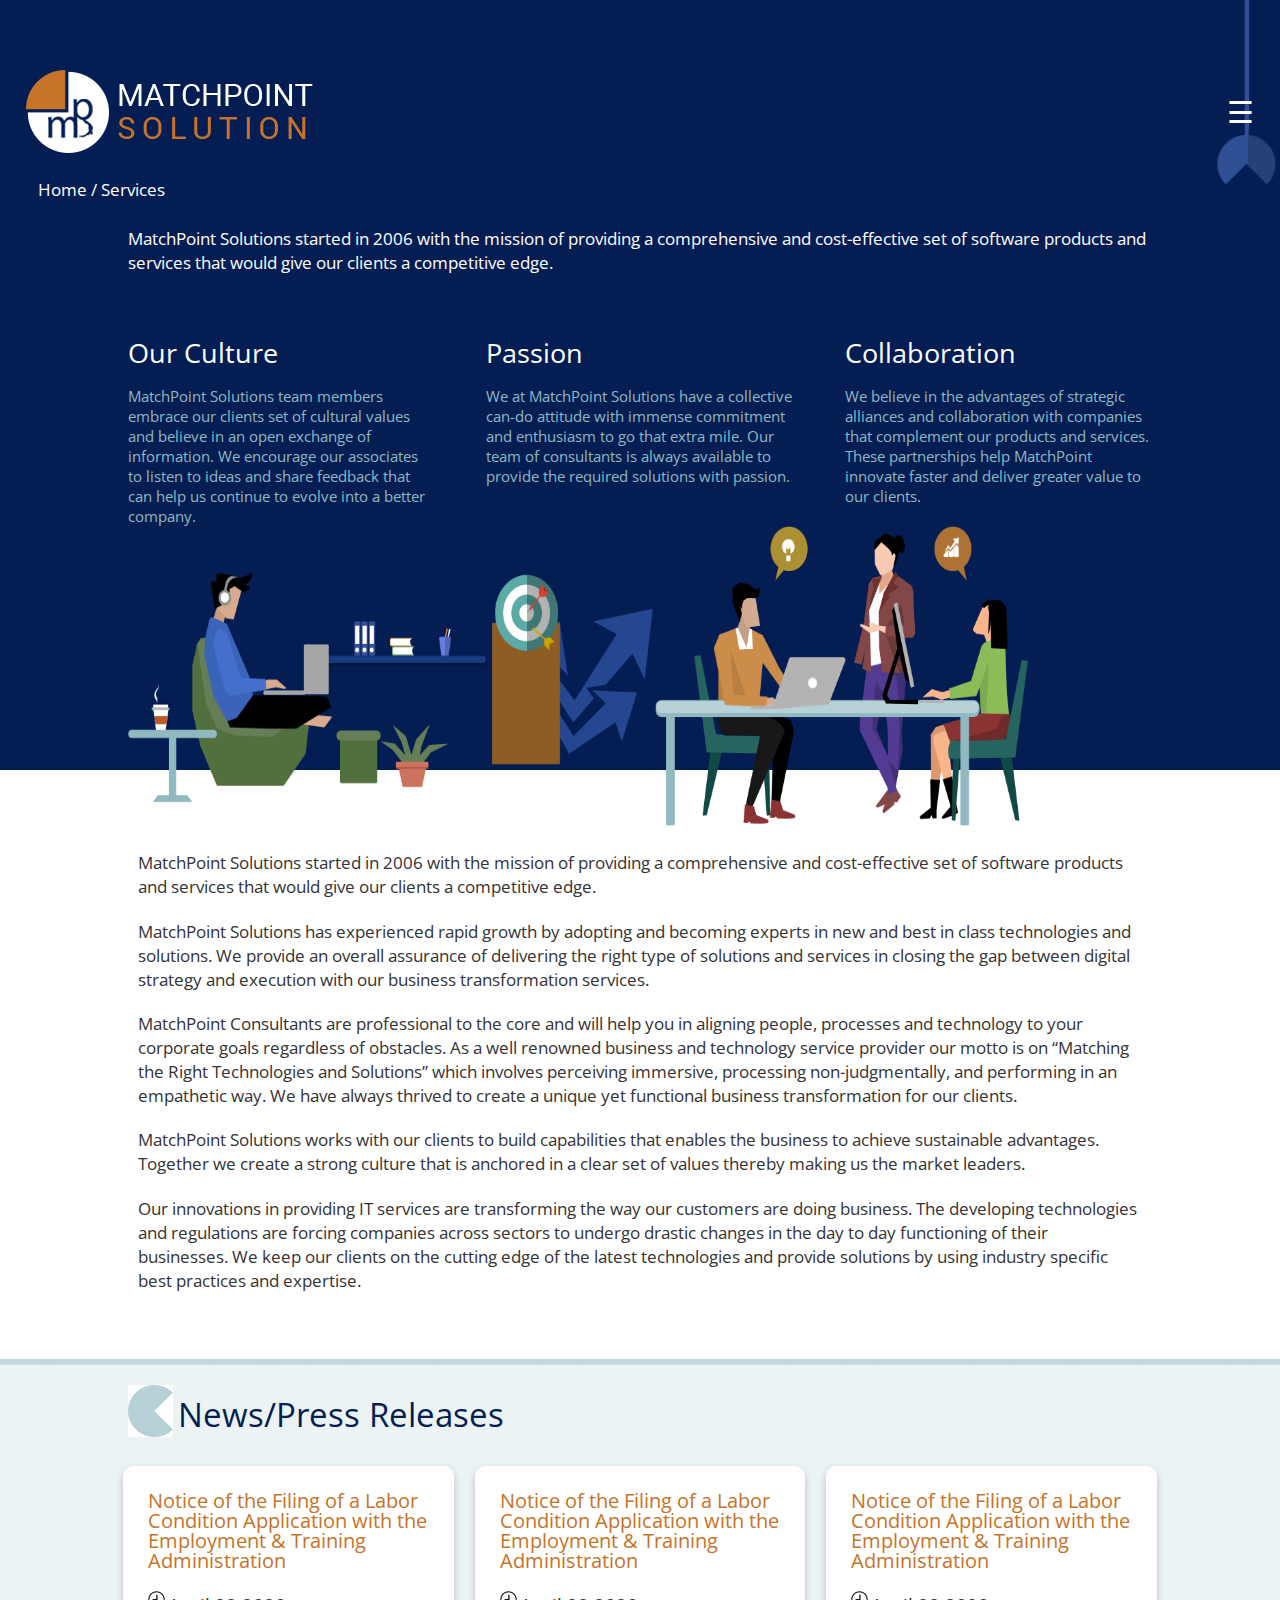
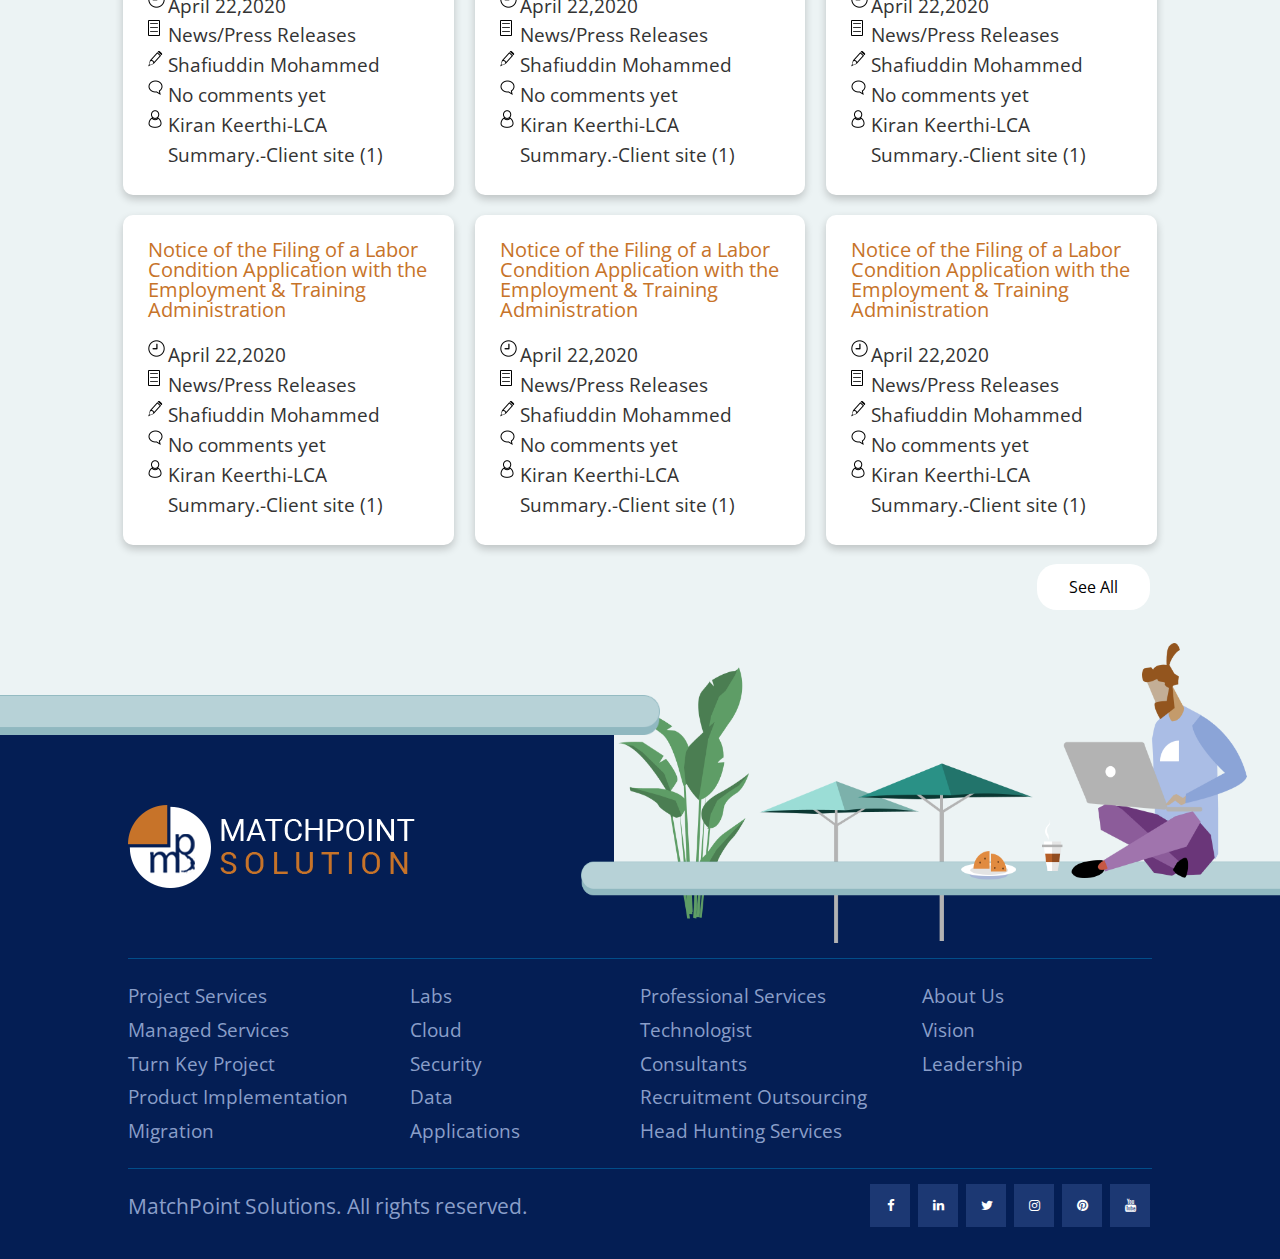
<file: index.html>
<!DOCTYPE html>
<html lang="en">

<head>
    <meta charset="UTF-8">
    <meta http-equiv="X-UA-Compatible" content="IE=edge">
    <meta name="viewport" content="width=device-width, initial-scale=1.0">
    <link rel="stylesheet" href="https://cdnjs.cloudflare.com/ajax/libs/font-awesome/4.7.0/css/font-awesome.min.css">
    <title>About Company</title>
    <link rel="stylesheet" href="css/style.css">
</head>

<body>
    <div class="container">
        <div class="header">
            <div class="logo">
                <img src="img/images/logo.png" class="logo-img" alt="logo image">
                <p></p>
                <span class="menu" onclick="openNav()">&#9776;</span>
            </div>
            <div id="mySidenav" class="sidenav">
                <a href="javascript:void(0)" class="closebtn" onclick="closeNav()">&times;</a>
                <a href="#">About</a>
                <a href="services.html">Services</a>
                <a href="#">Clients</a>
                <a href="#">Contact</a>
            <script>
                function openNav() {
                    document.getElementById("mySidenav").style.width = "200px";
                }

                function closeNav() {
                    document.getElementById("mySidenav").style.width = "0";
                }
            </script>
        </div>

        <nav class="navbar">
            <ul class="nav">
                <li><a href="/">Home</a></li>
                <li>/</li>
                <li><a href="./services.html">Services</a></li>
            </ul>
        </nav>
    </div>
    <div class="main">
        <div class="about-title">
            <p>MatchPoint Solutions started in 2006 with the mission of providing a comprehensive and cost-effective
                set of software products and services that would give our clients a competitive edge.</p>
        </div>
        <div class="key-points">
            <div class="column">
                <h3>Our Culture</h3>
                <p>
                    MatchPoint Solutions team members embrace our clients set of cultural values and believe in an
                    open exchange of information. We encourage our associates to listen to ideas and share feedback
                    that can help us continue to evolve into a better company.
                </p>
            </div>
            <div class="column">
                <h3>Passion</h3>
                <p>We at MatchPoint Solutions have a collective can-do attitude with immense commitment and
                    enthusiasm to go that extra mile. Our team of consultants is always available to provide the
                    required solutions with passion.</p>
            </div>
            <div class="column">
                <h3>Collaboration</h3>
                <p>We believe in the advantages of strategic alliances and collaboration with companies that
                    complement our products and services. These partnerships help MatchPoint innovate faster and
                    deliver greater value to our clients.</p>
            </div>

        </div>

        <div class="paragraph">
            <p> MatchPoint Solutions started in 2006 with the mission of providing a comprehensive and
                cost-effective set of software products and services that would give our clients a competitive edge.
            </p>
            <p>MatchPoint Solutions has experienced rapid growth by adopting and becoming experts in new and best in
                class technologies and solutions. We provide an overall assurance of delivering the right type of
                solutions and services in closing the gap between digital strategy and execution with our business
                transformation services.</p>

            <p>MatchPoint Consultants are professional to the core and will help you in aligning people, processes
                and technology to your corporate goals regardless of obstacles. As a well renowned business and
                technology service provider our motto is on “Matching the Right Technologies and Solutions” which
                involves perceiving immersive, processing non-judgmentally, and performing in an empathetic way. We
                have always thrived to create a unique yet functional business transformation for our clients.</p>

            <p>MatchPoint Solutions works with our clients to build capabilities that enables the business to
                achieve sustainable advantages. Together we create a strong culture that is anchored in a clear set
                of values thereby making us the market leaders.</p>

            <p>Our innovations in providing IT services are transforming the way our customers are doing business.
                The developing technologies and regulations are forcing companies across sectors to undergo drastic
                changes in the day to day functioning of their businesses. We keep our clients on the cutting edge
                of the latest technologies and provide solutions by using industry specific best practices and
                expertise.</p>
        </div>
    </div>
    <div class="main section2">
        <div class="press-title">
            <strong>News/Press Releases</strong>
        </div>
        <div class="news-cards">
            <div class="row">
                <div class="column">
                    <div class="card">
                        <span>Notice of the Filing of a Labor Condition Application with the Employment &
                            Training Administration</span>
                        <ul>
                            <li class="date"><span>April 22,2020</span></li>
                            <li class="title"><span>News/Press Releases </span></li>
                            <li class="author"><span>Shafiuddin Mohammed </span></li>
                            <li class="comment"><span>No comments yet </span></li>
                            <li class="about"><span>Kiran Keerthi-LCA Summary.-Client site (1) </span>
                            </li>
                        </ul>
                    </div>
                </div>
                <div class="column">
                    <div class="card">
                        <span>Notice of the Filing of a Labor Condition Application with the Employment &
                            Training Administration</span>
                        <ul>
                            <li class="date"><span>April 22,2020</span></li>
                            <li class="title"><span>News/Press Releases </span></li>
                            <li class="author"><span>Shafiuddin Mohammed </span></li>
                            <li class="comment"><span>No comments yet </span></li>
                            <li class="about"><span>Kiran Keerthi-LCA Summary.-Client site (1) </span>
                            </li>
                        </ul>
                    </div>
                </div>
                <div class="column ">
                    <div class="card">
                        <span>Notice of the Filing of a Labor Condition Application with the Employment &
                            Training Administration</span>
                        <ul>
                            <li class="date"><span>April 22,2020</span></li>
                            <li class="title"><span>News/Press Releases </span></li>
                            <li class="author"><span>Shafiuddin Mohammed </span></li>
                            <li class="comment"><span>No comments yet </span></li>
                            <li class="about"><span>Kiran Keerthi-LCA Summary.-Client site (1) </span>
                            </li>
                        </ul>
                    </div>
                </div>
            </div>
            <div class="row">
                <div class="column">
                    <div class="card">
                        <span>Notice of the Filing of a Labor Condition Application with the Employment &
                            Training Administration</span>
                        <ul>
                            <li class="date"><span>April 22,2020</span></li>
                            <li class="title"><span>News/Press Releases </span></li>
                            <li class="author"><span>Shafiuddin Mohammed </span></li>
                            <li class="comment"><span>No comments yet </span></li>
                            <li class="about"><span>Kiran Keerthi-LCA Summary.-Client site (1) </span>
                            </li>
                        </ul>
                    </div>
                </div>
                <div class="column">
                    <div class="card">
                        <span>Notice of the Filing of a Labor Condition Application with the Employment &
                            Training Administration</span>
                        <ul>
                            <li class="date"><span>April 22,2020</span></li>
                            <li class="title"><span>News/Press Releases </span></li>
                            <li class="author"><span>Shafiuddin Mohammed </span></li>
                            <li class="comment"><span>No comments yet </span></li>
                            <li class="about"><span>Kiran Keerthi-LCA Summary.-Client site (1) </span>
                            </li>
                        </ul>
                    </div>
                </div>
                <div class="column ">
                    <div class="card">
                        <span>Notice of the Filing of a Labor Condition Application with the Employment &
                            Training Administration</span>
                        <ul>
                            <li class="date"><span>April 22,2020</span></li>
                            <li class="title"><span>News/Press Releases </span></li>
                            <li class="author"><span>Shafiuddin Mohammed </span></li>
                            <li class="comment"><span>No comments yet </span></li>
                            <li class="about"><span>Kiran Keerthi-LCA Summary.-Client site (1) </span>
                            </li>
                        </ul>
                    </div>
                </div>
            </div>
        </div>
        <div class="news-footer">
            <a href="#" class="button">See All</a>
        </div>
    </div>

    <div class="main section3">
        <div class="footer">
            <div class="rectangleimg">
                <img src="img/images/i.png" class="line1"  alt="line">
            </div>
            <div class="twodiv">
                <div class="logo">
                    <img src="img/images/logo.png" class="logo-img" alt="second image">

                </div>
                <div class="img-box">
                    <img src="img/images/man.png" class="rectangleimg2" alt="man with laptop image">
                </div>
            </div>
        </div>

        <div class="project">

            <div class="four-rows">
                <div class="column-four">
                    <div class="footer-cards">
                        <ul>
                            <li><a href="#"><span>Project Services</span></a></li>
                            <li><a href="#"><span>Managed Services </span> </a></li>
                            <li><a href="#"><span>Turn Key Project </span></a></li>
                            <li><a href="#"><span>Product Implementation </span></a></li>
                            <li><a href="#"><span>Migration</span></a></li>

                        </ul>
                    </div>
                </div>

                <div class="column-four">
                    <div class="footer-cards">

                        <ul>
                            <li><a href="#"><span>Labs</span></a></li>
                            <li><a href="#"><span>Cloud </span></a></li>
                            <li><a href="#"><span>Security </span></a></li>
                            <li><a href="#"><span>Data </span></a></li>
                            <li><a href="#"><span>Applications </span> </a></li>
                        </ul>
                    </div>
                </div>

                <div class="column-four">
                    <div class="footer-cards">

                        <ul>
                            <li><a href="#"><span>Professional Services</span></a></li>
                            <li><a href="#"><span>Technologist </span></a></li>
                            <li><a href="#"><span>Consultants </span></a></li>
                            <li><a href="#"><span>Recruitment Outsourcing </span></a></li>
                            <li><a href="#"><span>Head Hunting Services </span></a>
                            </li>
                        </ul>
                    </div>
                </div>

                <div class="column-four">
                    <div class="footer-cards">

                        <ul>
                            <li><a href="#"><span>About Us</span></a></li>
                            <li><a href="#"><span>Vision </span></a></li>
                            <li><a href="#"><span>Leadership </span></a></li>

                        </ul>
                    </div>
                </div>
            </div>

        </div>
        <div class="social">
            <div class="matchpoint">
                <p>MatchPoint Solutions. All rights reserved.</p>
            </div>
            <div class="socialmedia">
                <a href="#" class="fa fa-facebook"></a>
                <a href="#" class="fa fa-linkedin"></a>
                <a href="#" class="fa fa-twitter"></a>
                <a href="#" class="fa fa-instagram"></a>
                <a href="#" class="fa fa-pinterest"></a>

                <a href="#" class="fa fa-youtube"></a>


            </div>
        </div>
    </div>
    </div>
</body>

</html>
</file>
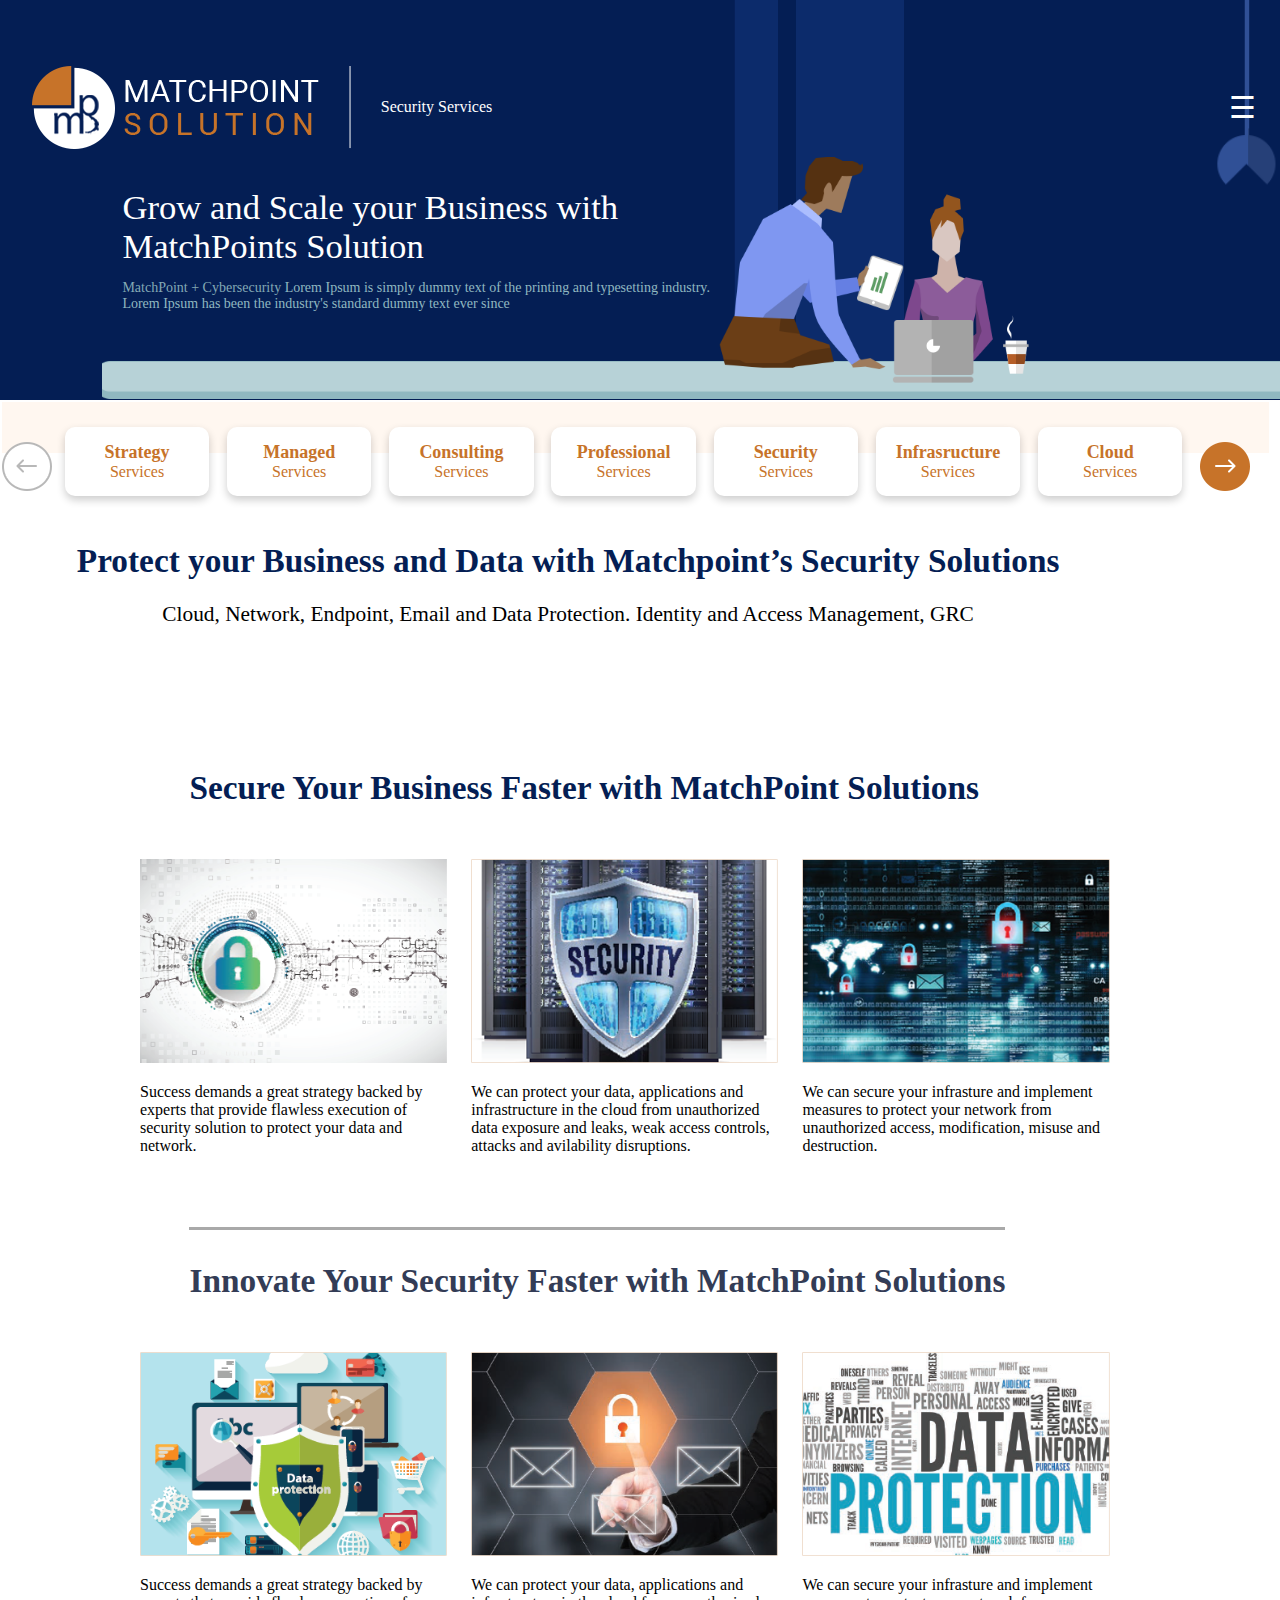
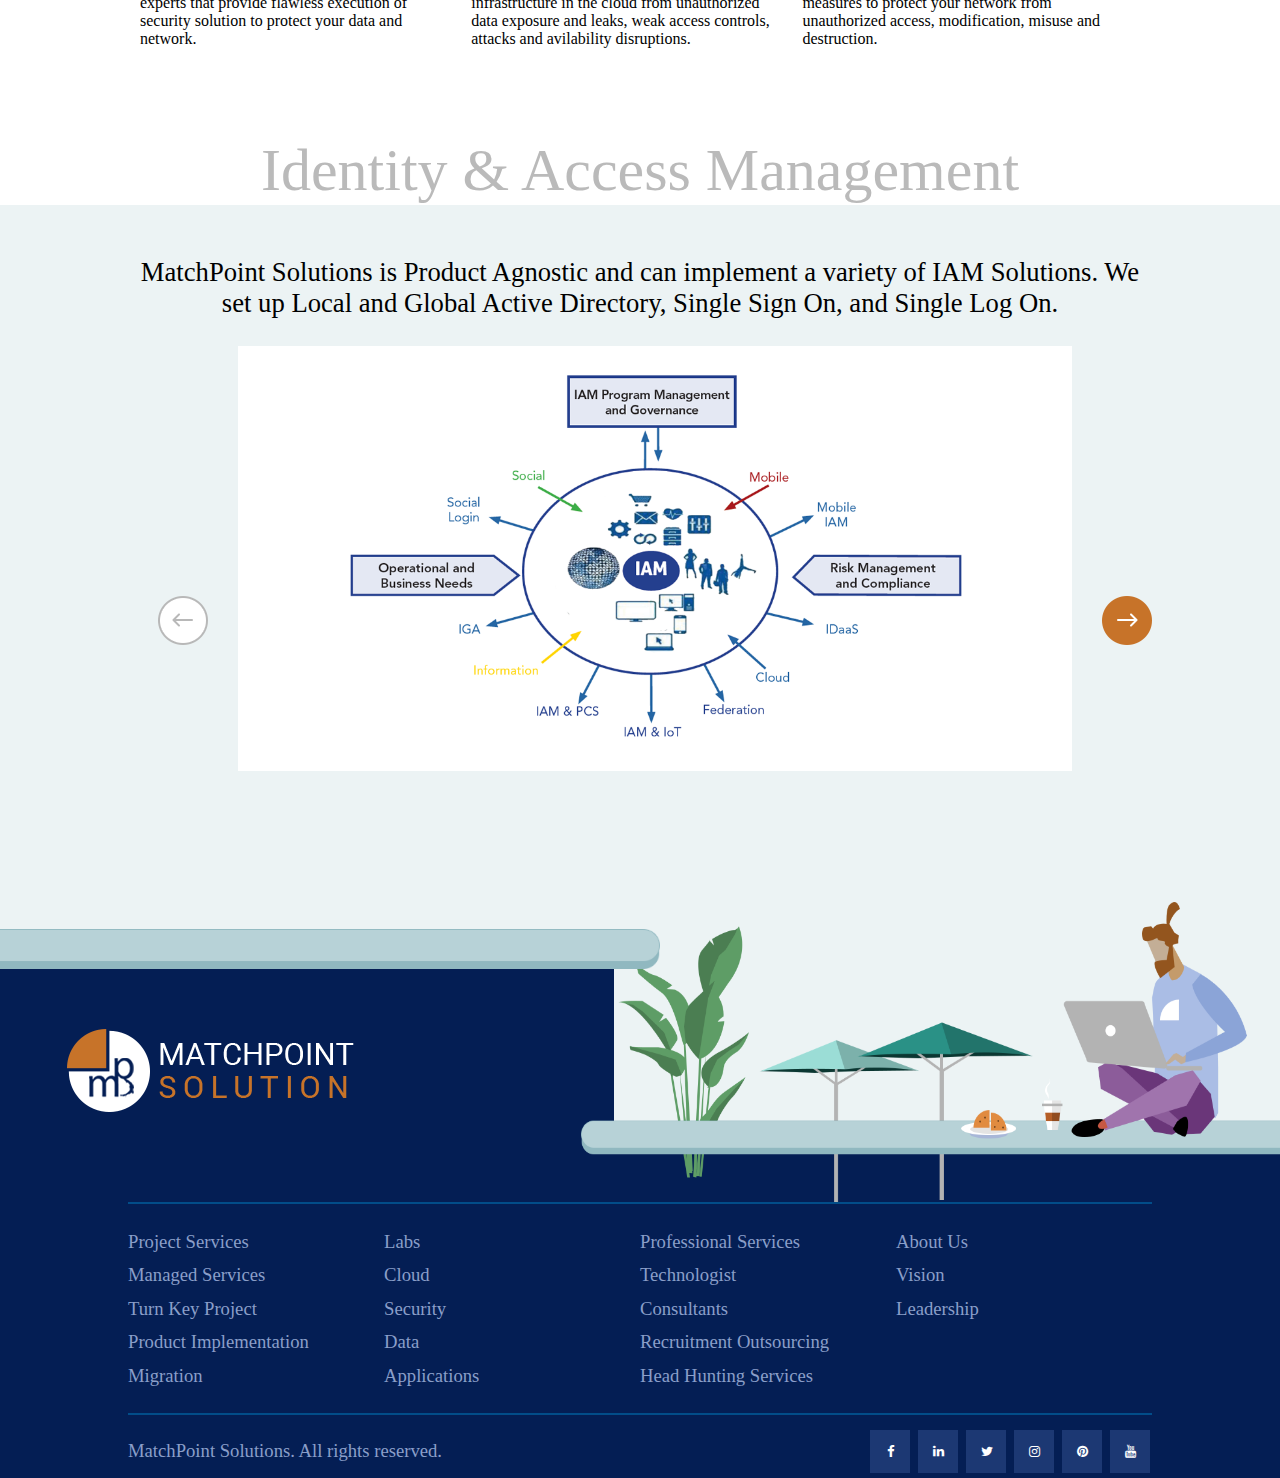
<file: services.html>
<!DOCTYPE html>
<html lang="en">

<head>
    <meta charset="UTF-8">
    <meta http-equiv="X-UA-Compatible" content="IE=edge">
    <meta name="viewport" content="width=device-width, initial-scale=1.0">
    <link rel="stylesheet" href="https://cdnjs.cloudflare.com/ajax/libs/font-awesome/4.7.0/css/font-awesome.min.css">
    <link rel="stylesheet" href="https://cdnjs.cloudflare.com/ajax/libs/font-awesome/4.7.0/css/font-awesome.min.css">
    <title>Services</title>
    <link rel="stylesheet" href="css/service.css">
</head>

<body>
    <div id="hero">
        <div class="header">
            <div class="logo">
                <a href="index.html"><img src="img/images/logo.png" class="logo-img" alt="logo-image"></a>
                <img src="img/images/line.png" class="logo1" alt="logo-1">
                <p>Security Services</p>
                <span class="menu" onclick="openNav()">&#9776;</span>
            </div>
            <div id="mySidenav" class="sidenav">
                <a href="javascript:void(0)" class="closebtn" onclick="closeNav()">&times;</a>
                <a href="index.html">About</a>
                <a href="services.html">Services</a>
                <a href="#">Clients</a>
                <a href="#">Contact</a>
            </div>
            <script>
                function openNav() {
                    document.getElementById("mySidenav").style.width = "200px";
                }

                function closeNav() {
                    document.getElementById("mySidenav").style.width = "0";
                }
            </script>
        <div class="container">
            <div class="paragraph">
                <p class="grow">Grow and Scale your Business with MatchPoints Solution</p>
                <p class="grow1">MatchPoint + Cybersecurity <span> Lorem Ipsum is simply dummy text of the printing and
                        typesetting industry. Lorem Ipsum has been the industry's standard dummy text ever since </span>
                </p>
            </div>
        </div>
    </div>
 </div>
        <div class="services">
            <div class="box-container">

                <div class="div"><a href="#"><img src="img/images/arrow1.png" alt="arrow"></a></div>
            </div>
            <div class="box-container">
                <div class="div1">
                    <p>Strategy </p>
                    <p>Services</p>
                </div>
            </div>
            <div class="box-container">
                <div class="div1">
                    <p>Managed</p>
                    <p>Services</p>
                </div>
            </div>
            <div class="box-container">

                <div class="div1">
                    <p>Consulting</p>
                    <p>Services</p>
                </div>
            </div>
            <div class="box-container">

                <div class="div1">
                    <p>Professional</p>
                    <p>Services</p>
                </div>
            </div>
            <div class="box-container">

                <div class="div1">
                    <p>Security</p>
                    <p>Services</p>
                </div>
            </div>
            <div class="box-container">

                <div class="div1">
                    <p>Infrasructure</p>
                    <p>Services</p>
                </div>
            </div>
            <div class="box-container">
                <div class="div1">
                    <p>Cloud</p>
                    <p>Services</p>
                </div>

            </div>
            <div class="box-container">
                <div class="div"><a href="#"><img src="img/images/arrow2.png" alt="arrow"></a></div>
            </div>
        </div>

        <div class="protect">
            <p class="protect1">Protect your Business and Data with Matchpoint’s Security Solutions</p>
            <p class="cloud">Cloud, Network, Endpoint, Email and Data Protection. Identity and Access Management, GRC
            </p>
        </div>
    

    <div class="main">
        <div class="protect">
            <p class="protect1">Secure Your Business Faster with MatchPoint Solutions</p>
        </div>
        <div class="success">
            <div class="succ">
                <img src="img/images/img2.png" alt="img2">
                <p>Success demands a great strategy backed by experts that provide flawless execution of security
                    solution to protect your data and network.</p>
            </div>
            <div class="succ">
                <img src="img/images/img3.png" alt="image">
                <p>We can protect your data, applications and infrastructure in the cloud from unauthorized data
                    exposure and leaks, weak access controls, attacks and avilability disruptions.</p>
            </div>
            <div class="succ">
                <img src="img/images/img4.png" alt="image4">
                <p>We can secure your infrasture and implement measures to protect your network from unauthorized
                    access, modification, misuse and destruction.</p>
            </div>
        </div>
        <div class="protect">
            <p class="protect2">Innovate Your Security Faster with MatchPoint Solutions</p>
        </div>
        <div class="success">
            <div class="succ">
                <img src="img/images/img5.png" alt="image5">
                <p>Success demands a great strategy backed by experts that provide flawless execution of security
                    solution to protect your data and network.</p>
            </div>
            <div class="succ">
                <img src="img/images/img6.png" alt="image6">
                <p>We can protect your data, applications and infrastructure in the cloud from unauthorized data
                    exposure and leaks, weak access controls, attacks and avilability disruptions.</p>
            </div>
            <div class="succ">
                <img src="img/images/img7.png" alt="image7">
                <p>We can secure your infrasture and implement measures to protect your network from unauthorized
                    access, modification, misuse and destruction.</p>
            </div>
        </div>
        <div class="identity">
            <P class="identity">Identity & Access Management</P>
        </div>
    </div>
    <div class="color">
        <div class="main">
            <div class="diagram">
                <p class="dia">MatchPoint Solutions is Product Agnostic and can implement a variety of
                    IAM Solutions. We set up Local and Global Active Directory,
                    Single Sign On, and Single Log On.</p>
            </div>
            <div class="diagram1">
                <div class="dig"><a href="#"><img src="img/images/arrow1.png" alt="arrow"></a></div>
                <div class="dig1"><img src="img/images/img8.png" class="dig2" alt="main image"></div>
                <div class="dig"><a href="#"><img src="img/images/arrow2.png" alt="arrow2"></a></div>
            </div>
        </div>

    </div>
    <div class="main section3">
        <div class="footer">
            <div class="rectangleimg">
                <img src="img/images/i.png" class="line1" alt="line">
            </div>
            <div class="twodiv">
                <div class="logo">
                    <img src="img/images/logo.png" class="logo-img" alt="logo">

                </div>
                <div class="img-box">
                    <img src="img/images/man.png" class="rectangleimg2" alt="man">
                </div>
            </div>
        </div>

        <div class="project">

            <div class="four-rows">
                <div class="column-four">
                    <div class="footer-cards">
                        <ul>
                            <li><a href="#"><span>Project Services</span></a></li>
                            <li><a href="#"><span>Managed Services </span> </a></li>
                            <li><a href="#"><span>Turn Key Project </span></a></li>
                            <li><a href="#"><span>Product Implementation </span></a></li>
                            <li><a href="#"><span>Migration</span></a></li>

                        </ul>
                    </div>
                </div>

                <div class="column-four">
                    <div class="footer-cards">

                        <ul>
                            <li><a href="#"><span>Labs</span></a></li>
                            <li><a href="#"><span>Cloud </span></a></li>
                            <li><a href="#"><span>Security </span></a></li>
                            <li><a href="#"><span>Data </span></a></li>
                            <li><a href="#"><span>Applications </span> </a></li>
                        </ul>
                    </div>
                </div>

                <div class="column-four">
                    <div class="footer-cards">

                        <ul>
                            <li><a href="#"><span>Professional Services</span></a></li>
                            <li><a href="#"><span>Technologist </span></a></li>
                            <li><a href="#"><span>Consultants </span></a></li>
                            <li><a href="#"><span>Recruitment Outsourcing </span></a></li>
                            <li><a href="#"><span>Head Hunting Services </span></a>
                            </li>
                        </ul>
                    </div>
                </div>

                <div class="column-four">
                    <div class="footer-cards">

                        <ul>
                            <li><a href="#"><span>About Us</span></a></li>
                            <li><a href="#"><span>Vision </span></a></li>
                            <li><a href="#"><span>Leadership </span></a></li>

                        </ul>
                    </div>
                </div>
            </div>

        </div>
        <div class="social">
            <div class="matchpoint">
                <p>MatchPoint Solutions. All rights reserved.</p>
            </div>
            <div class="socialmedia">
                <a href="#" class="fa fa-facebook"></a>
                <a href="#" class="fa fa-linkedin"></a>
                <a href="#" class="fa fa-twitter"></a>
                <a href="#" class="fa fa-instagram"></a>
                <a href="#" class="fa fa-pinterest"></a>

                <a href="#" class="fa fa-youtube"></a>
            </div>
        </div>
    </div>
</body>

</html>
</file>
<file: css/service.css>
@font-face {
  font-family: "Roboto-Regular";
  src: local("Roboto-Regular.otf"), url("Roboto-Regular.otf") format("opentype");
}

body {
  margin: 0;
}
#hero {
  background-image: url("../img/cc.png");
  color: white;
  background-size: cover;
  background-position: center;
  background-attachment: fixed;
  height: 400px;
}
.container {
  max-width: 1200px;
  margin-bottom: -6px;
  position: relative;
  padding: 40px 20px 0;
}
.container1 {
  width: 100%;
  background-color: #fff7f0;
}

.shape {
  font-size: 16pt;
  float: left;
  padding: 0.5%;
  font-family: "Roboto-Regular";
  color: #c2d6db;
}
.img11 {
  width: 95.9%;
  padding-left: 6.2%;
  margin-top: -145px;
}
.paragraph {
  position: absolute;
  width: 50%;
  margin-left: 0%;
  padding-right: 2%;
  margin-top: -35px;
}
.grow {
  font-size: 26pt;
  margin-bottom: 0;
}
.grow1 {
  font-size: 14px;
  color: #83a9b4;
}

.grow1 span {
  color: #90b8c0;
}

.services {
  padding: 2% 0 !important;
  margin: 1.5px;
  width: 99%;
  background-color: #fff7f0;
}

.box-container {
  float: left;
  width: 12.8%;
}
.box-container:nth-child(1),
.box-container:nth-child(9) {
  width: 5%;
}
.div1 {
  box-shadow: 0 4px 8px 0 rgba(0, 0, 0, 0.2);
  padding: 15px 2%;
  background-color: white;
  border-radius: 10px;
  width: 85%;
  text-align: center;
  color: #c77329;
}

.active {
  color: white;
  background-color: #c77329;
}

.hover {
  color: black;
  border: 2px solid #c77329;
}

.div1 p {
  padding: 0;
  margin: 0;
}

.div1 p:nth-child(1) {
  font-weight: bold;
  font-size: large;
}

.div {
  padding-top: 15px;
}
.protect {
  text-align: center;
  display: inline-block;
  margin: 1% 6%;
}
.protect1 {
  font-size: 25pt;
  margin-bottom: 0;
  font-weight: bold;
  color: #041e54;
}
.protect2 {
  font-size: 25pt;
  padding-top: 4%;
  color: #333c56;
  font-weight: bold;
  border-top: solid darkgray;
  margin-bottom: 0;
}
.cloud {
  font-size: 16pt;
  padding-bottom: 4%;
}

.success {
  display: inline-flex;
  width: 100%;
  margin-top: 30px;
  column-count: 3;
}
.succ {
  width: 30%;
  padding: 12px;
}

.succ img {
  max-width: 340px;
  width: 100%;
}

.identity {
  text-align: center;
  font-size: 45pt;
  margin-bottom: 0;
  color: #8080808a;
}
.dia {
  text-align: center;
  font-size: 20pt;
}

.diagram1 {
  display: flex;
}
.dig {
  margin-top: 250px;
  padding-left: 30px;
}
.dig1 {
  width: 100%;
  padding: 0px 0px 0px 30px;
}
.color {
  background-color: #ecf3f4;
}
.dig2 {
  width: 100%;
  padding-bottom: 154px;
}

/*
.rectangle {
  width: 40%;
  background-color: #041e54;
}
*/

ol,
ul {
  list-style: none;
  margin: 0;
  padding: 0;
  border: 0;
  font-size: 100%;
  font: inherit;
  vertical-align: baseline;
}
ul li,
ol li {
  font-size: 17px;
  line-height: 24px;
}

.logo {
  margin-left: -6%;
  padding-right: 2%;
  display: flex;
  align-items: center;
  padding-top: 40px;
}

.logo p {
  width: 100%;
  padding-left: 30px;
}

.logo-img {
  float: left;
}

.logo ul {
  width: 40%;
  min-width: 250px;
  max-width: 250px;
  border-right: solid 2px white;
}

.menu {
  font-size: 30px;
  cursor: pointer;
  float: right;
}

.logo ul li {
  padding-left: 5px;
  font-size: 30px;
  line-height: 33px;
}

.logo ul li:nth-child(2) {
  color: #c77329;
}
.rectangleimg {
  height: 40px;
}

.rectangleimg2 {
  height: 300px;
  width: 105%;
  float: right;
}

.img-box {
  height: 250px;
  width: 65%;
  float: right;
  margin-right: -12.5%;
  margin-top: -210px;
  background-color: #ecf3f4;
}

#footer {
  background-color: #041e54;
}
.row {
  display: inline-flex;
  column-count: 3;
  margin: 10px 10px 10px 0px;
}
.cards li {
  text-decoration: none;
  font-size: 18pt;
}
.cards ul {
  list-style-type: none;
}
.columns {
  padding: 20px 20px;
  color: white;
}

.matchpoint {
  padding: 3% 0%;
}

.four-rows {
  width: 100%;
  padding: 2% 0%;
  display: inline-flex;
  column-count: 4;
  border-top: 2px solid #00b8ff4f;

  border-bottom: 2px solid #00b8ff4f;
}
.matchpoint p {
  font-size: 14pt;
  margin: 0px;
  color: #8a9ec9;
}
.social {
  column-count: 2;
}
.socialmedia {
  float: right;
  /*padding-right: 70px;*/
}

.header {
  background-image: url("../img/images/img11.png");
  background-size: cover;
  background-position: bottom;
  height: 373px;
  margin-left: 8%;
  padding-top: 2%;
}

.main {
  padding: 2% 10%;
  padding-bottom: 0;
}
.logo1 {
  padding-left: 30px;
}
.section3 {
  padding-top: 0%;
  color: black;
  background-image: url("../img/rectangleshape.png");
  /* clip-path: polygon(0 0, 60% 0, 60% 25%, 100% 25%, 100% 100%, 0 100%); */
}
.project {
  color: white;
  padding-top: 90px;
  padding-bottom: 10px;
}
.line-hr {
  padding-top: 10%;
}
.line1 {
  margin-left: -13%;
  height: 40px;
  width: 65%;
}

.twodiv {
  padding-top: 2%;
}
.four-rows {
  width: 100%;
  padding: 2% 0%;
  display: inline-flex;
  column-count: 4;
  border-top: 2px solid #00b8ff4f;

  border-bottom: 2px solid #00b8ff4f;
}
.column-four {
  float: left;
  width: 25%;
}

#footer {
  background-color: #041e54;
}
.four-rows {
  width: 100%;
  padding: 2% 0%;
  display: inline-flex;
  column-count: 4;
}
.footer-cards li {
  text-decoration: none;
  font-size: 14pt;
  line-height: 1.8;
}
.footer-cards ul {
  color: lightblue;
  list-style-type: none;
}

.footer-cards ul li:nth-child(1) {
  color: white;
}

.line-hr {
  padding-top: 10%;
}
a {
  color: #8a9ec9;
  text-decoration: none;
}
a:hover {
  color: #c77329;
}

/*side navigation*/
.sidenav {
  height: 100%;
  width: 0px;
  position: fixed;
  z-index: 1;
  top: 0;
  left: 0;
  background-color: #1c3873;
  overflow-x: hidden;
  transition: 0.5s;
  padding-top: 60px;
}

.sidenav a {
  padding: 8px 8px 8px 32px;
  text-decoration: none;
  font-size: 25px;
  color: white;
  display: block;
  transition: 0.3s;
}

.sidenav a:hover {
  color: #c77329;
}

.sidenav .closebtn {
  position: absolute;
  top: 0;
  right: 25px;
  font-size: 36px;
  margin-left: 50px;
}
a {
  color: #8a9ec9;
  text-decoration: none;
}
a:hover {
  color: #c77329;
}
/*social media */
.fa {
  padding: 15px;
  font-size: 13px;
  width: 10px;
  text-align: center;
  text-decoration: none;
  margin: 5px 2px;
  background-color: #1c3873;
  color: white;
}

.fa:hover {
  opacity: 1;
  background-color: #c77329;
}

.div1:hover {
  background-color: #c77329;
  color: white;
}
</file>
<file: css/style.css>
@import url(//fonts.googleapis.com/css?family=Open+Sans);
/* RESET CSS BEGIN */
html,
body,
div,
span,
applet,
object,
iframe,
h1,
h2,
h3,
h4,
h5,
h6,
p,
blockquote,
pre,
a,
abbr,
acronym,
address,
big,
cite,
code,
del,
dfn,
em,
img,
ins,
kbd,
q,
s,
samp,
small,
strike,
strong,
sub,
sup,
tt,
var,
b,
u,
i,
center,
dl,
dt,
dd,
ol,
ul,
li,
fieldset,
form,
label,
legend,
table,
caption,
tbody,
tfoot,
thead,
tr,
th,
td,
article,
aside,
canvas,
details,
embed,
figure,
figcaption,
footer,
header,
hgroup,
menu,
nav,
output,
ruby,
section,
summary,
time,
mark,
audio,
video {
  margin: 0;
  padding: 0;
  border: 0;
  font-size: 100%;
  font: inherit;
  vertical-align: baseline;
}
/* HTML5 display-role reset for older browsers */
article,
aside,
details,
figcaption,
figure,
footer,
header,
hgroup,
menu,
nav,
section {
  display: block;
}
body {
  font-family: "Open Sans", sans-serif;
  line-height: 1;
}
ol,
ul {
  list-style: none;
}
blockquote,
q {
  quotes: none;
}
blockquote:before,
blockquote:after,
q:before,
q:after {
  content: "";
  content: none;
}
table {
  border-collapse: collapse;
  border-spacing: 0;
}
/*RESET CSS END*/

/* HELPER CLASSES BEGIN */
.alignLeft {
  float: left;
}

.alignRight {
  float: right;
}

.margin-bottom-10 {
  margin-bottom: 10px;
}

.margin-bottom-20 {
  margin-bottom: 20px;
}

.margin-bottom-30 {
  margin-bottom: 30px;
}

.margin-bottom-40 {
  margin-bottom: 40px;
}

strong,
b {
  font-size: 25pt;
  color: #041e54;
  padding-left: 40px;
}

em,
i {
  font-style: italic;
}

p,
ul li,
ol li {
  font-size: 17px;
  line-height: 24px;
}

/*HELPER CLASSES END*/

#hero {
  background-image: url("../img/cc.png");
  color: white;
  background-size: cover;
  background-position: center;
  background-attachment: fixed;
}

.container {
  background-image: url("../img/cc.png");
  color: white;
  background-size: cover;
  background-position: center;
  background-attachment: fixed;
  max-height: 750px;
  position: relative;
  padding-top: 20px;
}

.header {
  margin: 0 2%;
}

.logo {
  display: flex;
  align-items: center;
  padding-top: 50px;
}

.logo-img {
  float: left;
}

.logo ul {
  width: 100%;
}

.logo ul li {
  padding-left: 5px;
  font-size: 30px;
  line-height: 33px;
}

.logo ul li:nth-child(2),
.nav li:nth-child(1) a {
  color: white;
}

.logo p {
  width: 100%;
  padding-left: 30px;
}
/*navbar styling */
.navbar {
  padding: 2% 0 0 1%;
}
.nav li {
  display: inline-block;
  padding-left: 0 5%;
}
.nav li a {
  color: white;
  text-decoration: none;
}

.nav li a:hover {
  color: #c77329;
}
.menu {
  float: right;
  font-size: 30px;
  cursor: pointer;
}
/****navbar end****/
.main {
  padding: 2% 10%;
}
.section2 {
  color: black;
  /* border-top:5px solid darkgray; */
  background-image: url("../img/colour.png");
  padding-bottom: 150px;
  background-size: cover;
}

.section3 {
  padding-top: 0%;
  color: black;
  background-image: url("../img/rectangleshape.png");
  /* clip-path: polygon(0 0, 60% 0, 60% 25%, 100% 25%, 100% 100%, 0 100%); */
}

.about-title {
  padding-top: 0%;
  padding-bottom: 45px;
  font-size: 26pt;
}
.key-points {
  display: inline-flex;
  margin-top: 20px;
  column-count: 3;
}

.column {
  float: left;
  width: 33%;
}
.column-four {
  float: left;
  width: 25%;
}

.column-four:nth-child(2) {
  padding-left: 5%;
}

.column-four:nth-child(3) {
  padding-right: 5%;
}

.column:nth-child(2) {
  padding: 0 5%;
}

.row .column:nth-child(2) {
  padding: 0 2%;
}

.column h3 {
  font-size: 20pt;
  padding-bottom: 10px;
}
.column p {
  font-size: 11pt;
  line-height: 20px;
  color: #90b8c0;
  padding-top: 9px;
}

.key-image {
  padding-top: 100px;
}

.key-image img {
  width: 100%;
}

.press-title {
  display: flex;
  align-items: center;
  font-size: larger;
  padding: 0px 10px;
  background-image: url("../img/shape2.png");
  background-repeat: no-repeat;
  height: 60px;
}

.press-title img {
  float: left;
  padding-right: 5px;
}

.row {
  margin: 0 -5px;
  padding-top: 2%;
  display: inline-flex;
  column-count: 3;
}

.row:after {
  content: "";
  display: table;
  clear: both;
}

.card {
  box-shadow: 0 4px 8px 0 rgba(0, 0, 0, 0.2);
  padding: 25px;
  background-color: white;
  border-radius: 10px;
}

.card span {
  color: #c77329;

  font-size: 15pt;
}

.card ul {
  padding-top: 20px;
}

.card ul li {
  display: flex;
  align-items: center;
  line-height: 1.6;
  font-size: 12pt;
}

.card ul li img {
  max-width: 13px;
}

.card ul li span {
  color: #333333;
  font-size: 14pt;
  padding-left: 20px;
}

@media screen and (max-width: 600px) {
  .row .column {
    width: 100%;
    display: block;
    margin-bottom: 20px;
    padding: 0 !important;
  }

  .row {
    column-count: 1;
    display: inline;
  }
}

.button {
  background-color: white;

  border-color: #ff9800;
  color: black;
  padding: 15px 32px;
  text-align: center;
  text-decoration: none;
  display: inline-block;
  font-size: 16px;
  margin: 4px 2px;
  cursor: pointer;
  border-radius: 20px;
}

.paragraph {
  padding-top: 315px;
  padding-bottom: 3%;
  font-size: 16pt;
  background-image: url("../img/img1.png");
  background-repeat: no-repeat;
  background-size: 900px 300px;
}
.paragraph p {
  padding: 1%;
  color: #333333;
}

.news-footer {
  float: right;
  padding-top: 15px;
}

.news-footer button {
  color: #ff5722;
  border-radius: 17px;
  border-color: #ff5722;
  background-color: floralwhite;
  cursor: pointer;
  width: 100px;
  height: 34px;
}

.left-bar span,
.right-bar span {
  padding: 0;
}

.left-bar span:after {
  border-bottom-right-radius: 7px;
  border-top-right-radius: 7px;
  box-shadow: inset -2px -5px 2px 1px rgb(0 0 0 / 20%);
  content: "";
  display: block;
  width: 40%;
  height: 30px;
  background-color: aquamarine;
}

.footer .img2 {
  background-image: url("../img/img2.png");
  background-size: cover;
  background-position: center;
  background-attachment: fixed;
}

.right-bar span:after {
  float: right;
  border-bottom-right-radius: 7px;
  border-top-right-radius: 7px;
  box-shadow: inset -2px -5px 2px 1px rgb(0 0 0 / 20%);
  content: "";
  display: block;
  width: 40%;
  height: 30px;
  background-color: aquamarine;
}

.line1 {
  margin-left: -13%;
  height: 40px;
  width: 65%;
}

.twodiv {
  padding-top: 2%;
}

.rectangleimg2 {
  height: 300px;
  float: right;
  width: 105%;
}

.img-box {
  height: 250px;
  width: 65%;
  float: right;
  margin-right: -12.5%;
  margin-top: -245px;
  background-color: #ecf3f4;
}

.rectangleimg {
  height: 40px;
}

.logoimg {
  height: 200px;
}
.logoimg1 {
  padding-top: 89px;
  padding-left: 200px;
}

.project {
  color: white;
  padding-top: 70px;
  padding-bottom: 10px;
}

#footer {
  background-color: #041e54;
}
.four-rows {
  width: 100%;
  padding: 2% 0%;
  display: inline-flex;
  column-count: 4;
  border-top: 1px solid #00b8ff4f;

  border-bottom: 1px solid #00b8ff4f;
}
.footer-cards li {
  text-decoration: none;
  font-size: 14pt;
  line-height: 1.8;
  color: #8a9ec9;
}
.footer-cards ul {
  color: lightblue;
  list-style-type: none;
}

.footer-cards ul li:nth-child(1) {
  color: white;
}

.line-hr {
  padding-top: 10%;
}

hr {
  width: 100%;
  text-align: center;
  border-color: #00b8ff4f;
  background-color: #041e54;
}
.matchpoint {
  padding: 3% 0%;
}
.matchpoint p {
  font-size: 16pt;
  margin: 0px;
  color: #8a9ec9;
}
.social {
  column-count: 2;
}
.socialmedia {
  float: right;
}

/*side navigation*/
.sidenav {
  height: 100%;
  width: 0px;
  position: fixed;
  z-index: 1;
  top: 0;
  left: 0;
  background-color: #1c3873;
  overflow-x: hidden;
  transition: 0.5s;
  padding-top: 60px;
}

.sidenav a {
  padding: 8px 8px 8px 32px;
  text-decoration: none;
  font-size: 25px;
  color: white;
  display: block;
  transition: 0.3s;
}

.sidenav a:hover {
  color: #c77329;
}

.sidenav .closebtn {
  position: absolute;
  top: 0;
  right: 25px;
  font-size: 36px;
  margin-left: 50px;
}
a {
  color: #8a9ec9;
  text-decoration: none;
}
a:hover {
  color: #c77329;
}
/*social media */
.fa {
  padding: 15px;
  font-size: 13px;
  width: 10px;
  text-align: center;
  text-decoration: none;
  margin: 5px 2px;
  background-color: #1c3873;
  color: white;
}

.fa:hover {
  opacity: 1;
  background-color: #c77329;
}

.date {
  background-image: url("../img/clock.png");
  background-repeat: no-repeat;
}
.title {
  background-image: url("../img/clock1.png");
  background-repeat: no-repeat;
}
.author {
  background-image: url("../img/pen.png");
  background-repeat: no-repeat;
}
.comment {
  background-image: url("../img/msg.png");
  background-repeat: no-repeat;
}
.about {
  background-image: url("../img/person.png");
  background-repeat: no-repeat;
}
</file>
